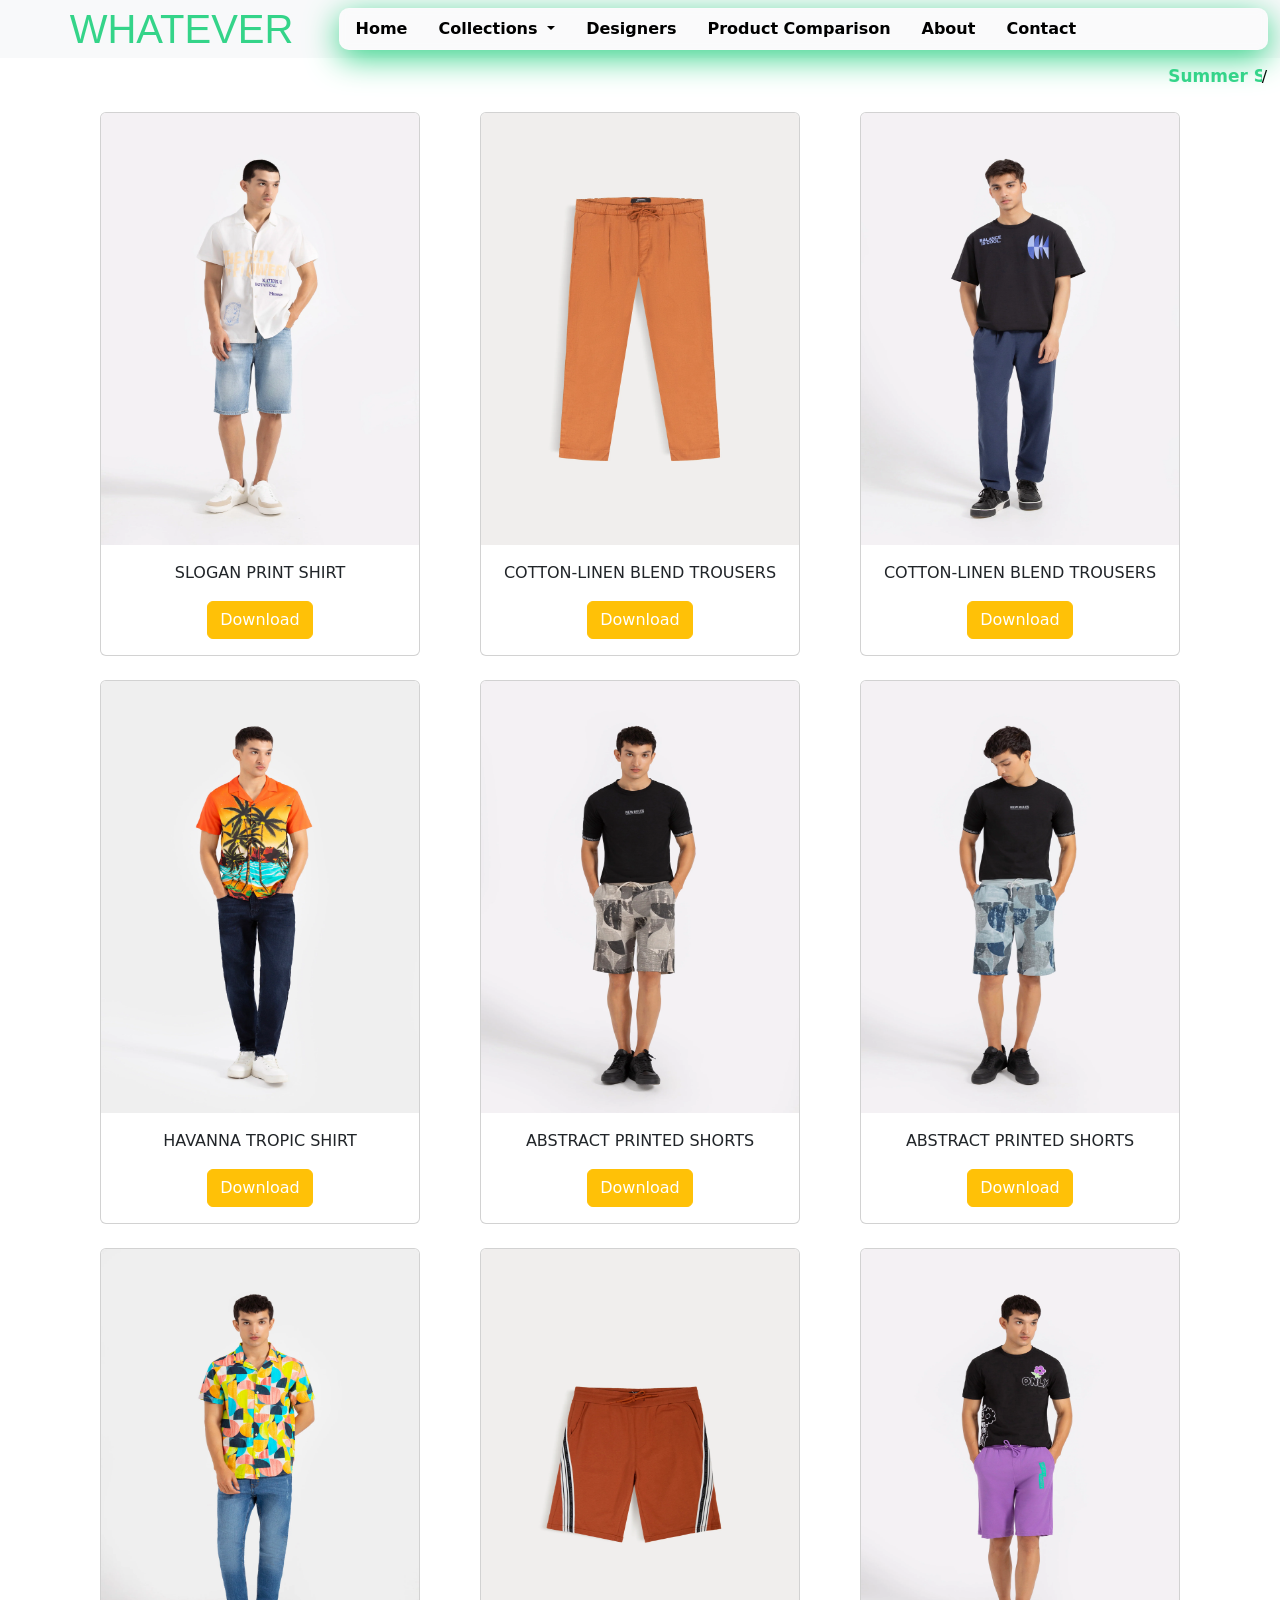
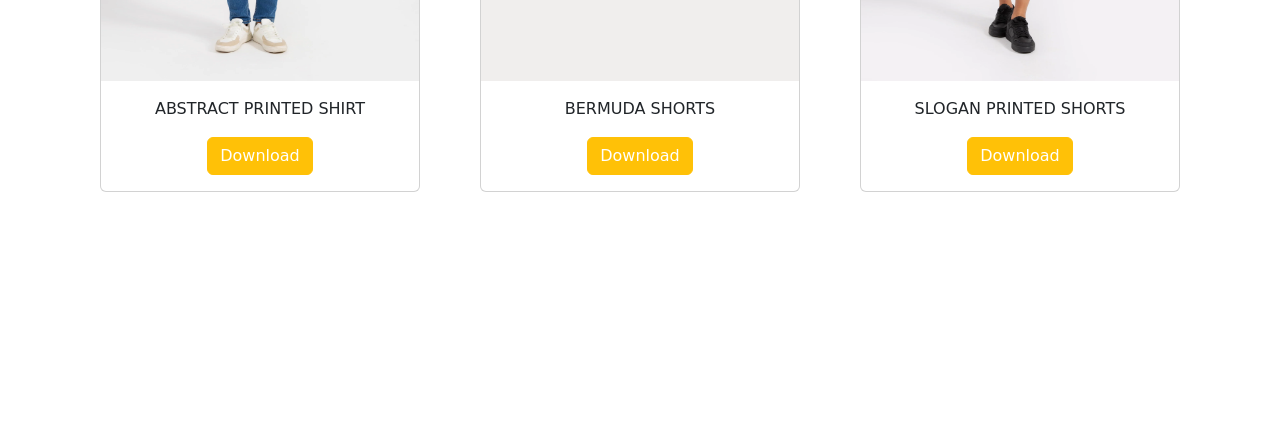
<file: exclusive.html>
<!DOCTYPE html>
<html lang="en">

<head>
  <meta charset="UTF-8">
  <meta name="viewport" content="width=device-width, initial-scale=1.0">
  <link rel="stylesheet" href="exclusive.css">
  <link href="https://cdn.jsdelivr.net/npm/bootstrap@5.0.2/dist/css/bootstrap.min.css" rel="stylesheet"
    integrity="sha384-EVSTQN3/azprG1Anm3QDgpJLIm9Nao0Yz1ztcQTwFspd3yD65VohhpuuCOmLASjC" crossorigin="anonymous">
  <link rel="shortcut icon" href="icon" type="image/x-icon">
  <script src="https://cdnjs.cloudflare.com/ajax/libs/jquery/3.7.1/jquery.min.js"></script>


  <title>Whatever Collections</title>
</head>

<body>
  <header>

    <nav class="navbar navbar-expand-lg bg-body-tertiary">
      <div class="container-fluid ">
        <a class="navbar logo" href="index.html">WHATEVER</a>
        <button class="navbar-toggler" type="button" data-bs-toggle="collapse" data-bs-target="#navbarNav" aria-controls="navbarNav text-center" aria-expanded="false" aria-label="Toggle navigation">
          <!-- <span class="navbar-toggler-icon"></span> -->
          <img src="./icons8-hamburger-menu-100.png" alt="" width="50px" height="50px">
        </button>
        <div class="collapse navbar-collapse" id="navbarNav">
          <ul class="navbar-nav">
            <li class="nav-item">
              <a class="nav-link active" aria-current="page" href="index.html">Home</a>
            </li>
            <li class="nav-item dropdown">
              <a class="nav-link dropdown-toggle" href="#" role="button" data-bs-toggle="dropdown" aria-expanded="false">
                Collections
              </a>
              <ul class="dropdown-menu">
                <li><a class="dropdown-item" href="summer.html">Summer Season</a></li>
                <li><a class="dropdown-item" href="winter.html">Winter Season</a></li>
                <li><a class="dropdown-item" href="exclusive.html">Exclusive Season</a></li>
                <li><a class="dropdown-item" href="wedding.html">Wedding Season</a></li>

              </ul>
            </li>
            <li class="nav-item">
              <a class="nav-link" href="index.html#designers">Designers</a>
            </li>
            <li class="nav-item">
              <a class="nav-link" href="product.html">Product Comparison</a>
            </li>
            <li class="nav-item">
              <a class="nav-link" href="index.html#about">About</a>
            </li>
            <li class="nav-item">
              <a class="nav-link" href="index.html">Contact</a>
            </li>
            
          </ul>
        </div>
      </div>
    </nav>
  </header>
 <div id="marqueedata">
  <marquee behavior="" direction=""><a href="summer.html" style="color: rgb(52, 212, 137)!important;">Summer Season</a>sale sale sale<a href="winter.html" style="color: rgb(52, 212, 137) !important;">Winter Season</a>sale sale sale<a href="wedding.html" style="color: rgb(52, 212, 137) !important;">Wedding Season</a>sale sale sale<a href="exclusive.html" style="color: rgb(52, 212, 137) !important;"> Exclusive Season</a> </marquee><span>/</span>
 </div>
  <section id="products" class="products">

    <div class="container text-center mb-0 ">
      <div class="row">
        <div class="col mb-4">
          <div class="card" style="width: 20rem;">
            <img src="./s1.webp" class="card-img-top" alt="...">
            <div class="card-body">
              <p class="card-text">SLOGAN PRINT SHIRT
              </p>
              <a href="./20_DV_1920x900_M.webp" download=""
                style=" color: white !important; font-weight: lighter !important;" class="btn btn-warning">Download</a>
            </div>
          </div>
        </div>
        <div class="col mb-4">
          <div class="card" style="width: 20rem;">
            <img src="./S2.webp" class="card-img-top" alt="...">
            <div class="card-body">
              <p class="card-text">COTTON-LINEN BLEND TROUSERS
              </p>
              <a href="./20_DV_1920x900_M.webp" download=""
                style=" color: white !important; font-weight: lighter !important;" class="btn btn-warning">Download</a>
            </div>
          </div>
        </div>
        <div class="col mb-4">
          <div class="card" style="width: 20rem;">
            <img src="./S3.webp" class="card-img-top" alt="...">
            <div class="card-body">
              <p class="card-text">COTTON-LINEN BLEND TROUSERS
              </p>
              <a href="./20_DV_1920x900_M.webp" download=""
                style=" color: white !important; font-weight: lighter !important;" class="btn btn-warning">Download</a>
            </div>
          </div>
        </div>
        <div class="col mb-4">
          <div class="card" style="width: 20rem;">
            <img src="./S4.webp" class="card-img-top" alt="...">
            <div class="card-body">
              <p class="card-text">HAVANNA TROPIC SHIRT
              </p>
              <a href="./20_DV_1920x900_M.webp" download=""
                style=" color: white !important; font-weight: lighter !important;" class="btn btn-warning">Download</a>
            </div>
          </div>
        </div>
        <div class="col mb-4">
          <div class="card" style="width: 20rem;">
            <img src="./S5.webp" class="card-img-top" alt="...">
            <div class="card-body">
              <p class="card-text">ABSTRACT PRINTED SHORTS
              </p>
              <a href="./20_DV_1920x900_M.webp" download=""
                style=" color: white !important; font-weight: lighter !important;" class="btn btn-warning">Download</a>
            </div>
          </div>
        </div>
        <div class="col mb-4">
          <div class="card" style="width: 20rem;">
            <img src="./S6.webp" class="card-img-top" alt="...">
            <div class="card-body">
              <p class="card-text">ABSTRACT PRINTED SHORTS
              </p>
              <a href="./20_DV_1920x900_M.webp" download=""
                style=" color: white !important; font-weight: lighter !important;" class="btn btn-warning">Download</a>
            </div>
          </div>
        </div>
        <div class="col mb-4">
          <div class="card" style="width: 20rem;">
            <img src="./S7.webp" class="card-img-top" alt="...">
            <div class="card-body">
              <p class="card-text">ABSTRACT PRINTED SHIRT
              </p>
              <a href="./20_DV_1920x900_M.webp" download=""
                style=" color: white !important; font-weight: lighter !important;" class="btn btn-warning">Download</a>
            </div>
          </div>
        </div>
        <div class="col mb-4">
          <div class="card" style="width: 20rem;">
            <img src="./S8.webp" class="card-img-top" alt="...">
            <div class="card-body">
              <p class="card-text">BERMUDA SHORTS
              </p>
              <a href="./20_DV_1920x900_M.webp" download=""
                style=" color: white !important; font-weight: lighter !important;" class="btn btn-warning">Download</a>
            </div>
          </div>
        </div>
        <div class="col mb-4">
          <div class="card" style="width: 20rem;">
            <img src="./S9.webp" class="card-img-top" alt="...">
            <div class="card-body">
              <p class="card-text">SLOGAN PRINTED SHORTS
              </p>
              <a href="./20_DV_1920x900_M.webp" download=""
                style=" color: white !important; font-weight: lighter !important;" class="btn btn-warning">Download</a>
            </div>
          </div>
        </div>

      </div>
    </div>






  </section>
  <section class="products">
    <div class="container text-center mb-0 ">
      <div class="row">


      </div>
    </div>






  </section>
  <section class="products">
    <div class="container text-center mb-0 ">
      <div class="row">

      </div>
    </div>






  </section>

  <script src="https://cdn.jsdelivr.net/npm/bootstrap@5.0.2/dist/js/bootstrap.bundle.min.js"
  integrity="sha384-MrcW6ZMFYlzcLA8Nl+NtUVF0sA7MsXsP1UyJoMp4YLEuNSfAP+JcXn/tWtIaxVXM"
  crossorigin="anonymous"></script>

<!-- 
  <script>
    $(document).ready(function () {
      $('.menu').click(function () {
        $('#respnav').fadeToggle(), $('.menu').toggleClass('active');
      });
    }); -->
  </script>

</body>

</html>
</file>
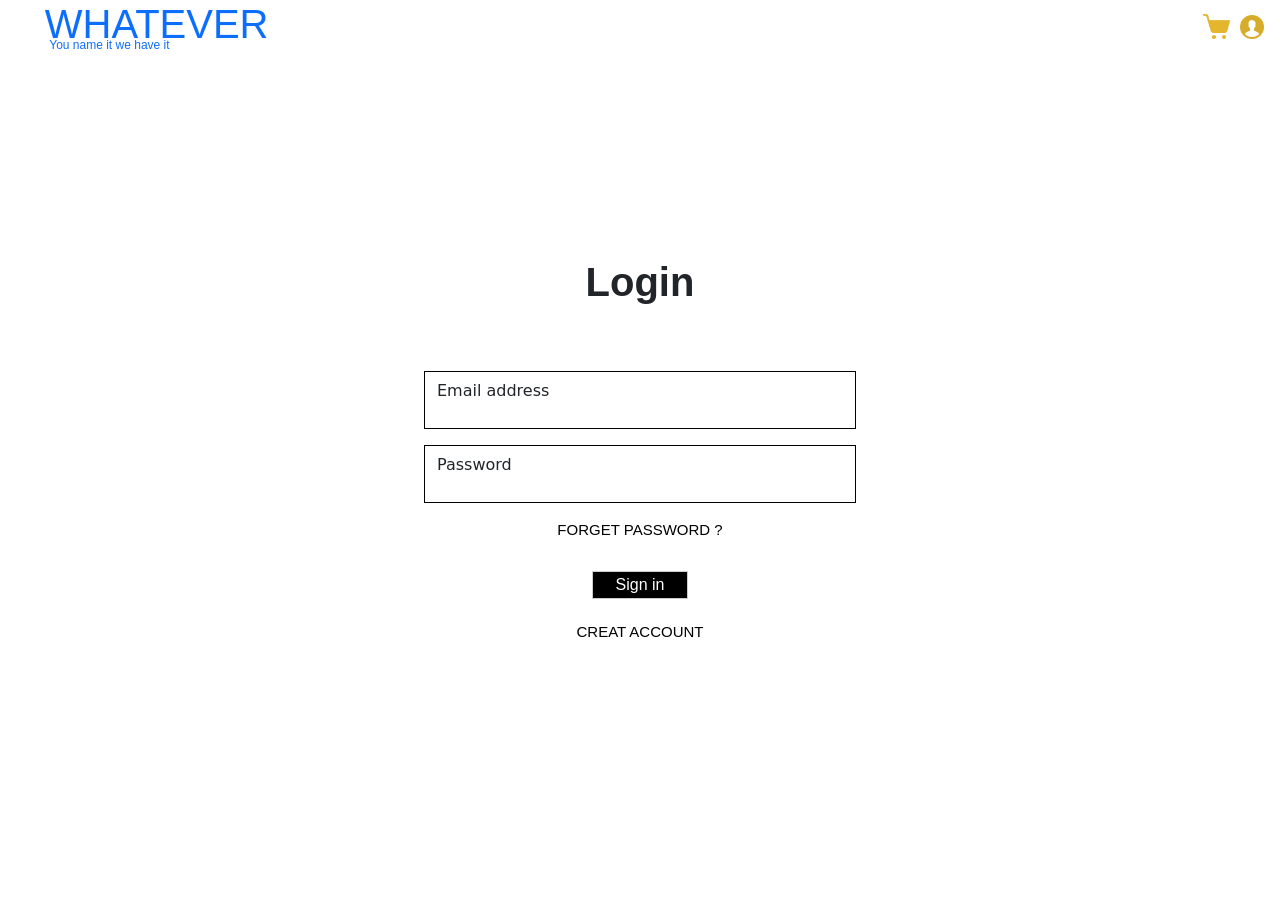
<file: login.html>
<!DOCTYPE html>
<html lang="en">

<head>
    <meta charset="UTF-8">
    <meta name="viewport" content="width=device-width, initial-scale=1.0">
    <link rel="stylesheet" href="login.css">
    <link href="https://cdn.jsdelivr.net/npm/bootstrap@5.0.2/dist/css/bootstrap.min.css" rel="stylesheet"
        integrity="sha384-EVSTQN3/azprG1Anm3QDgpJLIm9Nao0Yz1ztcQTwFspd3yD65VohhpuuCOmLASjC" crossorigin="anonymous">
    <title>Document</title>
</head>

<body>
    <header>
        <nav>
            <ul>
                <div id="logo">
                    <a href="index.html">
                        <h1>WHATEVER</h1>
                        <h4>You name it we have it</h4>

                    </a>
                </div>
                <div id="headerlast">
                    <a href="#"><img src="./icons8-cart-100 (3).png" alt="" style="width: 2em; height: 2em;"></a>
                    <a href="login.html" target="_blank"><img src="./icons8-male-user-100.png" alt=""
                            style="width: 2em; height: 2em;"> </a>

                </div>

            </ul>

        </nav>



    </header>
    <div id="page">
        <div class="container">
            <h2>Login</h2>
            <form>

                <!-- <input type="email" id="email" name="email" required placeholder="Email">
                <input type="password" id="password" name="password" required placeholder="Password"> -->

                <div class="form-floating   mt-5 mb-3">
                    <input type="email" class="form-control" id="floatingInput" placeholder="name@example.com">
                    <label for="floatingInput">Email address</label>
                </div>
                <div class="form-floating mb-3">
                    <input type="password" class="form-control" id="floatingPassword" placeholder="Password">
                    <label for="floatingPassword">Password</label>
                </div>

                <a href="#" id="forget">FORGET PASSWORD ?</a>
                <button id="login">Sign in</button>


                <a href="signup.html" id="creat">CREAT ACCOUNT</a>
            </form>
        </div>
    </div>



</body>

</html>
</file>
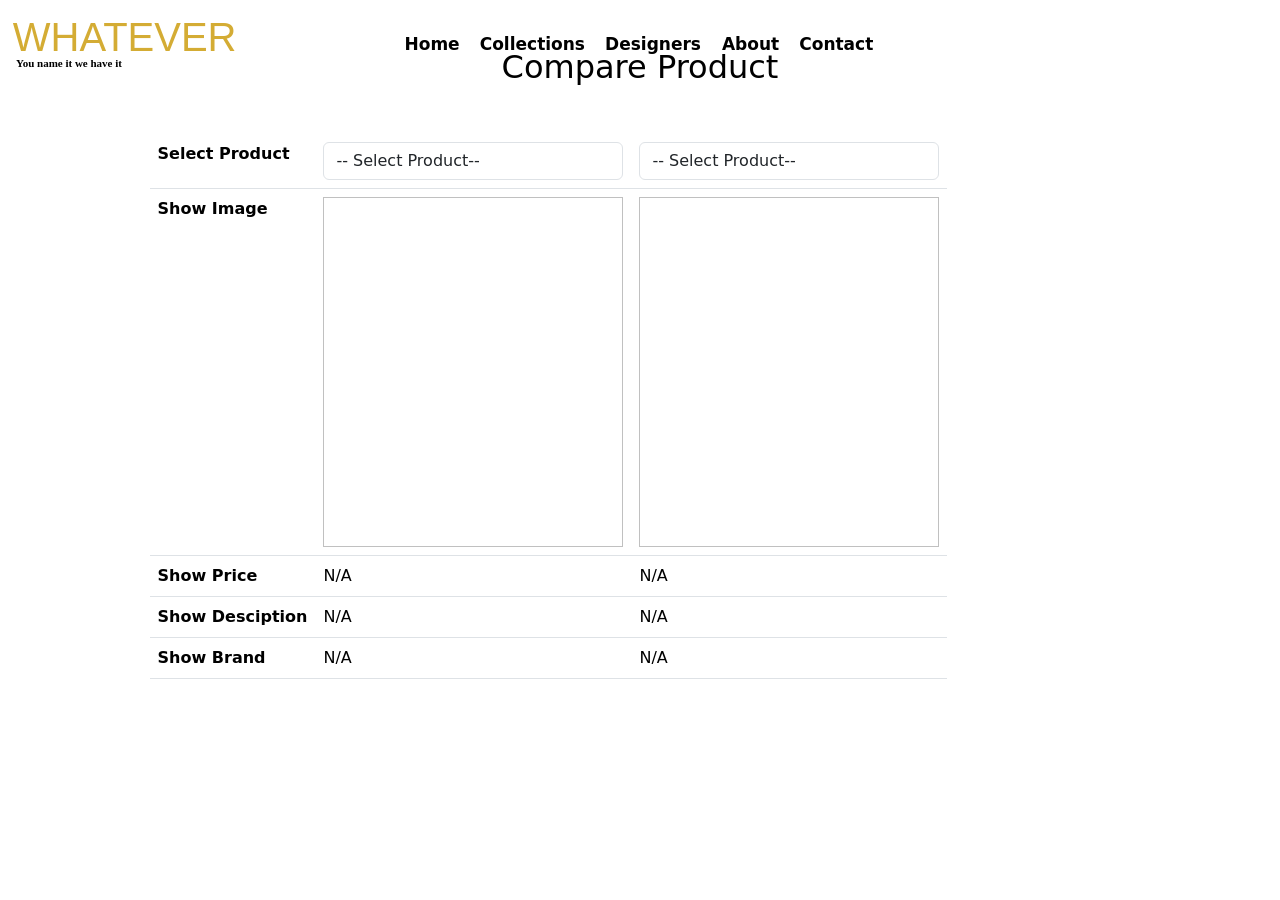
<file: product.html>
<!DOCTYPE html>
<html lang="en">
<head>
    <meta charset="UTF-8">
    <meta name="viewport" content="width=device-width, initial-scale=1.0">
    <title>Document</title>
    <link rel="stylesheet" href="product.css">
    <link rel="stylesheet" href="https://cdn.jsdelivr.net/npm/bootstrap@5.3.0-alpha3/dist/css/bootstrap.min.css">

</head>
<body>
    <!DOCTYPE html>
<html lang="en">
<head>
    <meta charset="UTF-8">
    <meta name="viewport" content="width=device-width, initial-scale=1.0">
    <title>Product Comparison</title>
    <link rel="stylesheet" href="product.css">
</head>
<body>
    <header>
        
        

        <div class="logo">
            <a href="index.html">
                <h1 style="color: rgb(212, 172, 52);">WHATEVER</h1>
            </a>
            <p id="tagline" >You name it we have it</p>
        </div>
        <div id="header2">
            <nav>
                <ul>
                    <li><a href="index.html">Home</a></li>
                    <li><a href="index.html">Collections</a></li>
                    <li><a href="index.html">Designers </a></li>
                    <li><a href="index.html">About</a></li>
                    <li><a href="index.html">Contact</a></li>

                </ul>
        </div>
        <div id="header3">
            <ul>
                <!-- <img src="./icons8-menu-100.png" id="menu" alt="" style=" height: 40px; width: 40px;"> -->

                
                <!-- <a href="#"><img src="./icons8-cart-100 (3).png" alt="" style="width: 2em; height: 2em;"></a>
                <a href="login.html" target="_blank"><img src="./icons8-male-user-100.png" alt=""
                        style="width: 2em; height: 2em;">Login </a> -->
            </ul>
        </div>
        </nav>
    </header>
    <section>
    <div class="container" style="width: 100%; height:100%;">
        <h2 class="text-center m-5">Compare Product</h2>
        <div class="col-md-9 mx-5">
        <table class="table customtabel" >
           
            <tr>
                <th>Select Product</th>
                <td width="300px"><select id="select1" class="form-control" onchange="item1(this.value)"></select></select></td>
                <td width="300px"><select id="select2" class="form-control" onchange="item2(this.value)"></select></select></td>
            </tr>
            <tr>
                <th>Show Image</th>
                <td ><img  width="300px" height="350px" alt="" id="image1"></td>
                <td ><img   width="300px" height="350px" alt="" id="image2"></td>
                
            </tr>
            <tr>
                <th>Show Price</th>
                <td id="price1">N/A</td>
                <td id="price2">N/A</td>
            </tr>
            <tr>
                <th>Show Desciption</th>
                <td id="des1">N/A</td>
                <td id="des2">N/A</td>
            </tr>
            <tr>
                <th>Show Brand</th>
                <td id="brand1">N/A</td>
                <td id="brand2">N/A</td>
            </tr>
        </table>
</div>
    </div>
</section>
     <script src="js/data.js"></script>
    <script src="js/Product.js"></script> 
  
</body>
</html>
</file>
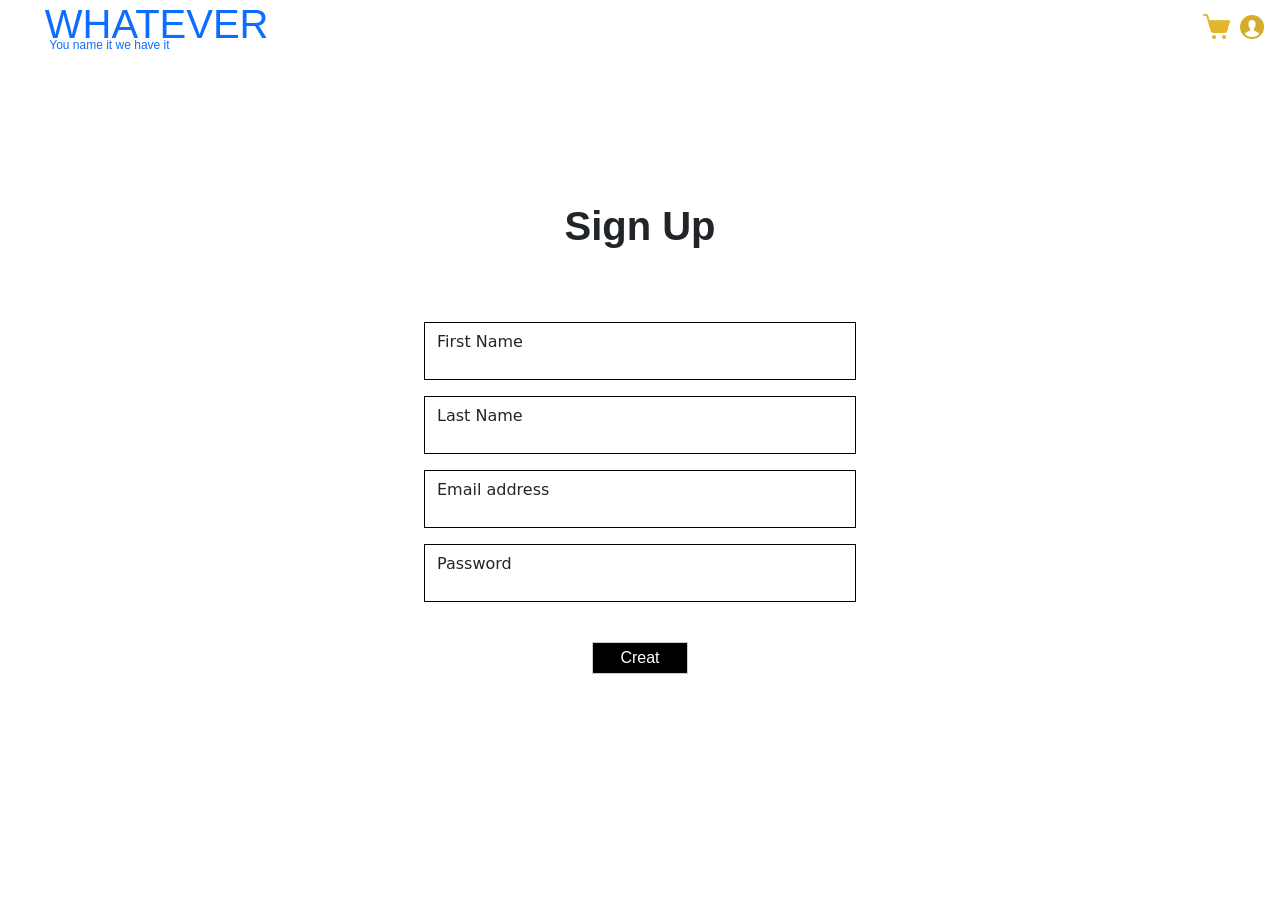
<file: signup.html>
<!DOCTYPE html>
<html lang="en">

<head>
    <meta charset="UTF-8">
    <meta name="viewport" content="width=device-width, initial-scale=1.0">
    <link rel="stylesheet" href="signup.css">
    <link href="https://cdn.jsdelivr.net/npm/bootstrap@5.0.2/dist/css/bootstrap.min.css" rel="stylesheet"
        integrity="sha384-EVSTQN3/azprG1Anm3QDgpJLIm9Nao0Yz1ztcQTwFspd3yD65VohhpuuCOmLASjC" crossorigin="anonymous">
    <title>Document</title>
</head>

<body>
    <header>
        <nav>
            <ul>
                <div id="logo">
                    <a href="index.html">
                        <h1>WHATEVER</h1>
                        <h4>You name it we have it</h4>

                    </a>
                </div>
                <div id="headerlast">
                    <a href="#"><img src="./icons8-cart-100 (3).png" alt="" style="width: 2em; height: 2em;"></a>
                    <a href="login.html" target="_blank"><img src="./icons8-male-user-100.png" alt=""
                            style="width: 2em; height: 2em;"> </a>

                </div>

            </ul>

        </nav>



    </header>
    <div id="page">
        <div class="container">
            <h2>Sign Up</h2>
            <form>

                <!-- <input type="email" id="email" name="email" required placeholder="Email">
                <input type="password" id="password" name="password" required placeholder="Password"> -->

                <div class="form-floating   mt-5 mb-3">
                    <input type="text" class="form-control" id="floatingInput" placeholder="name@example.com">
                    <label for="floatingInput">First Name</label>
                </div>
                <div class="form-floating">
                    <input type="text" class="form-control" id="floatingPassword" placeholder="Password">
                    <label for="floatingPassword">Last Name</label>
                </div>
                <div class="form-floating   mt-3 mb-3">
                    <input type="email" class="form-control" id="floatingInput" placeholder="name@example.com">
                    <label for="floatingInput">Email address</label>
                </div>
                <div class="form-floating mb-5">
                    <input type="password" class="form-control" id="floatingPassword" placeholder="Password">
                    <label for="floatingPassword">Password</label>

                <button id="login">Creat</button>


            </form>
        </div>
    </div>



</body>

</html>
</file>
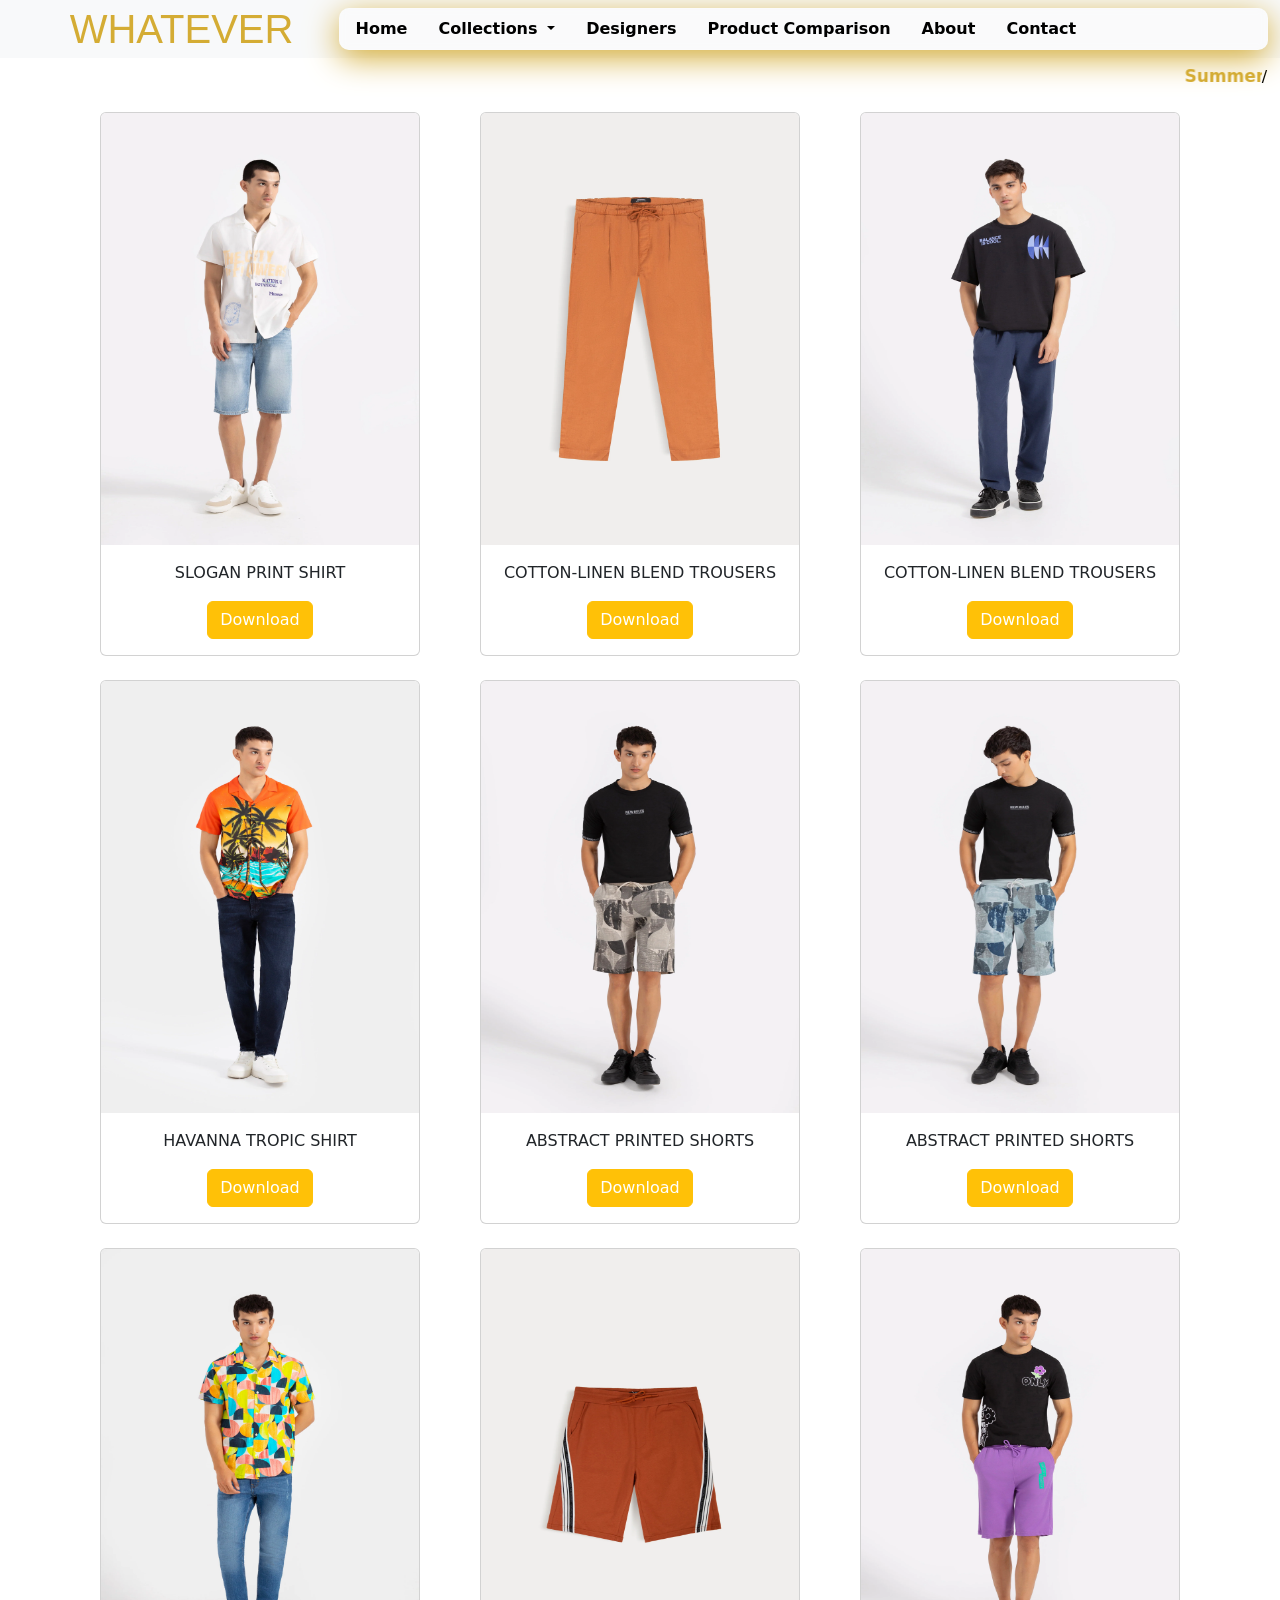
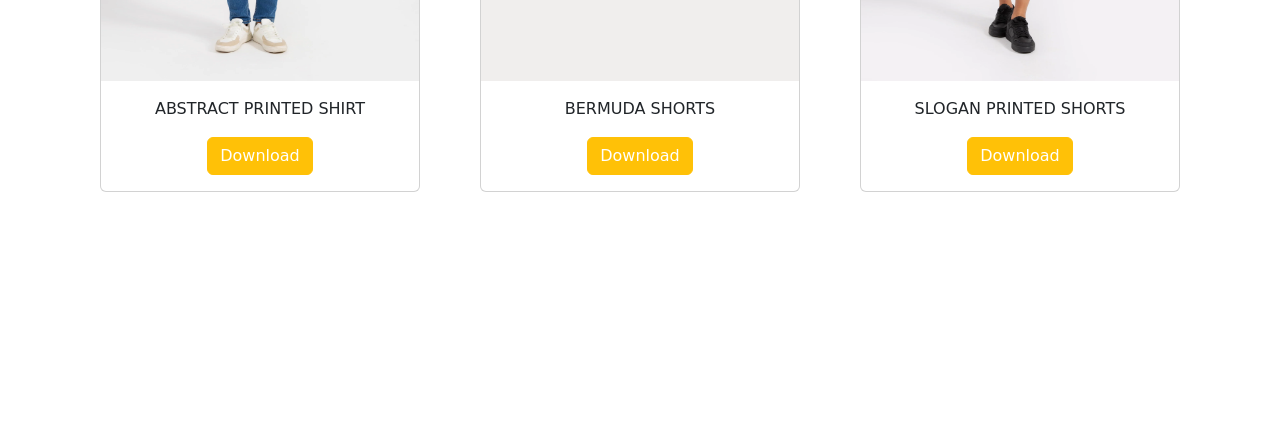
<file: summer.html>
<!DOCTYPE html>
<html lang="en">

<head>
  <meta charset="UTF-8">
  <meta name="viewport" content="width=device-width, initial-scale=1.0">
  <link rel="stylesheet" href="summer.css">
  <link href="https://cdn.jsdelivr.net/npm/bootstrap@5.0.2/dist/css/bootstrap.min.css" rel="stylesheet"
    integrity="sha384-EVSTQN3/azprG1Anm3QDgpJLIm9Nao0Yz1ztcQTwFspd3yD65VohhpuuCOmLASjC" crossorigin="anonymous">
  <link rel="shortcut icon" href="icon" type="image/x-icon">
  <script src="https://cdnjs.cloudflare.com/ajax/libs/jquery/3.7.1/jquery.min.js"></script>


  <title>Whatever Collections</title>
</head>

<body>
  <header>

    <nav class="navbar navbar-expand-lg bg-body-tertiary">
      <div class="container-fluid ">
        <a class="navbar logo" href="index.html">WHATEVER</a>
        <button class="navbar-toggler" type="button" data-bs-toggle="collapse" data-bs-target="#navbarNav" aria-controls="navbarNav text-center" aria-expanded="false" aria-label="Toggle navigation">
          <!-- <span class="navbar-toggler-icon"></span> -->
          <img src="./icons8-hamburger-menu-100.png" alt="" width="50px" height="50px">
        </button>
        <div class="collapse navbar-collapse" id="navbarNav">
          <ul class="navbar-nav">
            <li class="nav-item">
              <a class="nav-link active" aria-current="page" href="index.html">Home</a>
            </li>
            <li class="nav-item dropdown">
              <a class="nav-link dropdown-toggle" href="#" role="button" data-bs-toggle="dropdown" aria-expanded="false">
                Collections
              </a>
              <ul class="dropdown-menu">
                <li><a class="dropdown-item" href="summer.html">Summer Season</a></li>
                <li><a class="dropdown-item" href="winter.html">Winter Season</a></li>
                <li><a class="dropdown-item" href="exclusive.html">Exclusive Season</a></li>
                <li><a class="dropdown-item" href="wedding.html">Wedding Season</a></li>

              </ul>
            </li>
            <li class="nav-item">
              <a class="nav-link" href="index.html#designers">Designers</a>
            </li>
            <li class="nav-item">
              <a class="nav-link" href="product.html">Product Comparison</a>
            </li>
            <li class="nav-item">
              <a class="nav-link" href="index.html#about">About</a>
            </li>
            <li class="nav-item">
              <a class="nav-link" href="index.html">Contact</a>
            </li>
            
          </ul>
        </div>
      </div>
    </nav>
  </header>
  <div id="marqueedata">
    <marquee behavior="" direction=""><a href="summer.html" style="color: rgb(212, 172, 52) !important;">Summer Season</a>sale sale sale<a href="winter.html" style="color: rgb(212, 172, 52) !important;">Winter Season</a>sale sale sale<a href="wedding.html" style="color: rgb(212, 172, 52) !important;">Wedding Season</a>sale sale sale<a href="exclusive.html" style="color: rgb(212, 172, 52) !important;"> Exclusive Season</a> </marquee><span>/</span>
   </div>
  <section id="products" class="products">

    <div class="container text-center mb-0 ">
      <div class="row">
        <div class="col mb-4">
          <div class="card" style="width: 20rem;">
            <img src="./s1.webp" class="card-img-top" alt="...">
            <div class="card-body">
              <p class="card-text">SLOGAN PRINT SHIRT
              </p>
              <a href="./20_DV_1920x900_M.webp" download=""
                style=" color: white !important; font-weight: lighter !important;" class="btn btn-warning">Download</a>
            </div>
          </div>
        </div>
        <div class="col mb-4">
          <div class="card" style="width: 20rem;">
            <img src="./S2.webp" class="card-img-top" alt="...">
            <div class="card-body">
              <p class="card-text">COTTON-LINEN BLEND TROUSERS
              </p>
              <a href="./20_DV_1920x900_M.webp" download=""
                style=" color: white !important; font-weight: lighter !important;" class="btn btn-warning">Download</a>
            </div>
          </div>
        </div>
        <div class="col mb-4">
          <div class="card" style="width: 20rem;">
            <img src="./S3.webp" class="card-img-top" alt="...">
            <div class="card-body">
              <p class="card-text">COTTON-LINEN BLEND TROUSERS
              </p>
              <a href="./20_DV_1920x900_M.webp" download=""
                style=" color: white !important; font-weight: lighter !important;" class="btn btn-warning">Download</a>
            </div>
          </div>
        </div>
        <div class="col mb-4">
          <div class="card" style="width: 20rem;">
            <img src="./S4.webp" class="card-img-top" alt="...">
            <div class="card-body">
              <p class="card-text">HAVANNA TROPIC SHIRT
              </p>
              <a href="./20_DV_1920x900_M.webp" download=""
                style=" color: white !important; font-weight: lighter !important;" class="btn btn-warning">Download</a>
            </div>
          </div>
        </div>
        <div class="col mb-4">
          <div class="card" style="width: 20rem;">
            <img src="./S5.webp" class="card-img-top" alt="...">
            <div class="card-body">
              <p class="card-text">ABSTRACT PRINTED SHORTS
              </p>
              <a href="./20_DV_1920x900_M.webp" download=""
                style=" color: white !important; font-weight: lighter !important;" class="btn btn-warning">Download</a>
            </div>
          </div>
        </div>
        <div class="col mb-4">
          <div class="card" style="width: 20rem;">
            <img src="./S6.webp" class="card-img-top" alt="...">
            <div class="card-body">
              <p class="card-text">ABSTRACT PRINTED SHORTS
              </p>
              <a href="./20_DV_1920x900_M.webp" download=""
                style=" color: white !important; font-weight: lighter !important;" class="btn btn-warning">Download</a>
            </div>
          </div>
        </div>
        <div class="col mb-4">
          <div class="card" style="width: 20rem;">
            <img src="./S7.webp" class="card-img-top" alt="...">
            <div class="card-body">
              <p class="card-text">ABSTRACT PRINTED SHIRT
              </p>
              <a href="./20_DV_1920x900_M.webp" download=""
                style=" color: white !important; font-weight: lighter !important;" class="btn btn-warning">Download</a>
            </div>
          </div>
        </div>
        <div class="col mb-4">
          <div class="card" style="width: 20rem;">
            <img src="./S8.webp" class="card-img-top" alt="...">
            <div class="card-body">
              <p class="card-text">BERMUDA SHORTS
              </p>
              <a href="./20_DV_1920x900_M.webp" download=""
                style=" color: white !important; font-weight: lighter !important;" class="btn btn-warning">Download</a>
            </div>
          </div>
        </div>
        <div class="col mb-4">
          <div class="card" style="width: 20rem;">
            <img src="./S9.webp" class="card-img-top" alt="...">
            <div class="card-body">
              <p class="card-text">SLOGAN PRINTED SHORTS
              </p>
              <a href="./20_DV_1920x900_M.webp" download=""
                style=" color: white !important; font-weight: lighter !important;" class="btn btn-warning">Download</a>
            </div>
          </div>
        </div>

      </div>
    </div>






  </section>
  <section class="products">
    <div class="container text-center mb-0 ">
      <div class="row">


      </div>
    </div>






  </section>
  <section class="products">
    <div class="container text-center mb-0 ">
      <div class="row">

      </div>
    </div>






  </section>

  <script src="https://cdn.jsdelivr.net/npm/bootstrap@5.0.2/dist/js/bootstrap.bundle.min.js"
  integrity="sha384-MrcW6ZMFYlzcLA8Nl+NtUVF0sA7MsXsP1UyJoMp4YLEuNSfAP+JcXn/tWtIaxVXM"
  crossorigin="anonymous"></script>

<!-- 
  <script>
    $(document).ready(function () {
      $('.menu').click(function () {
        $('#respnav').fadeToggle(), $('.menu').toggleClass('active');
      });
    }); -->
  </script>

</body>

</html>
</file>
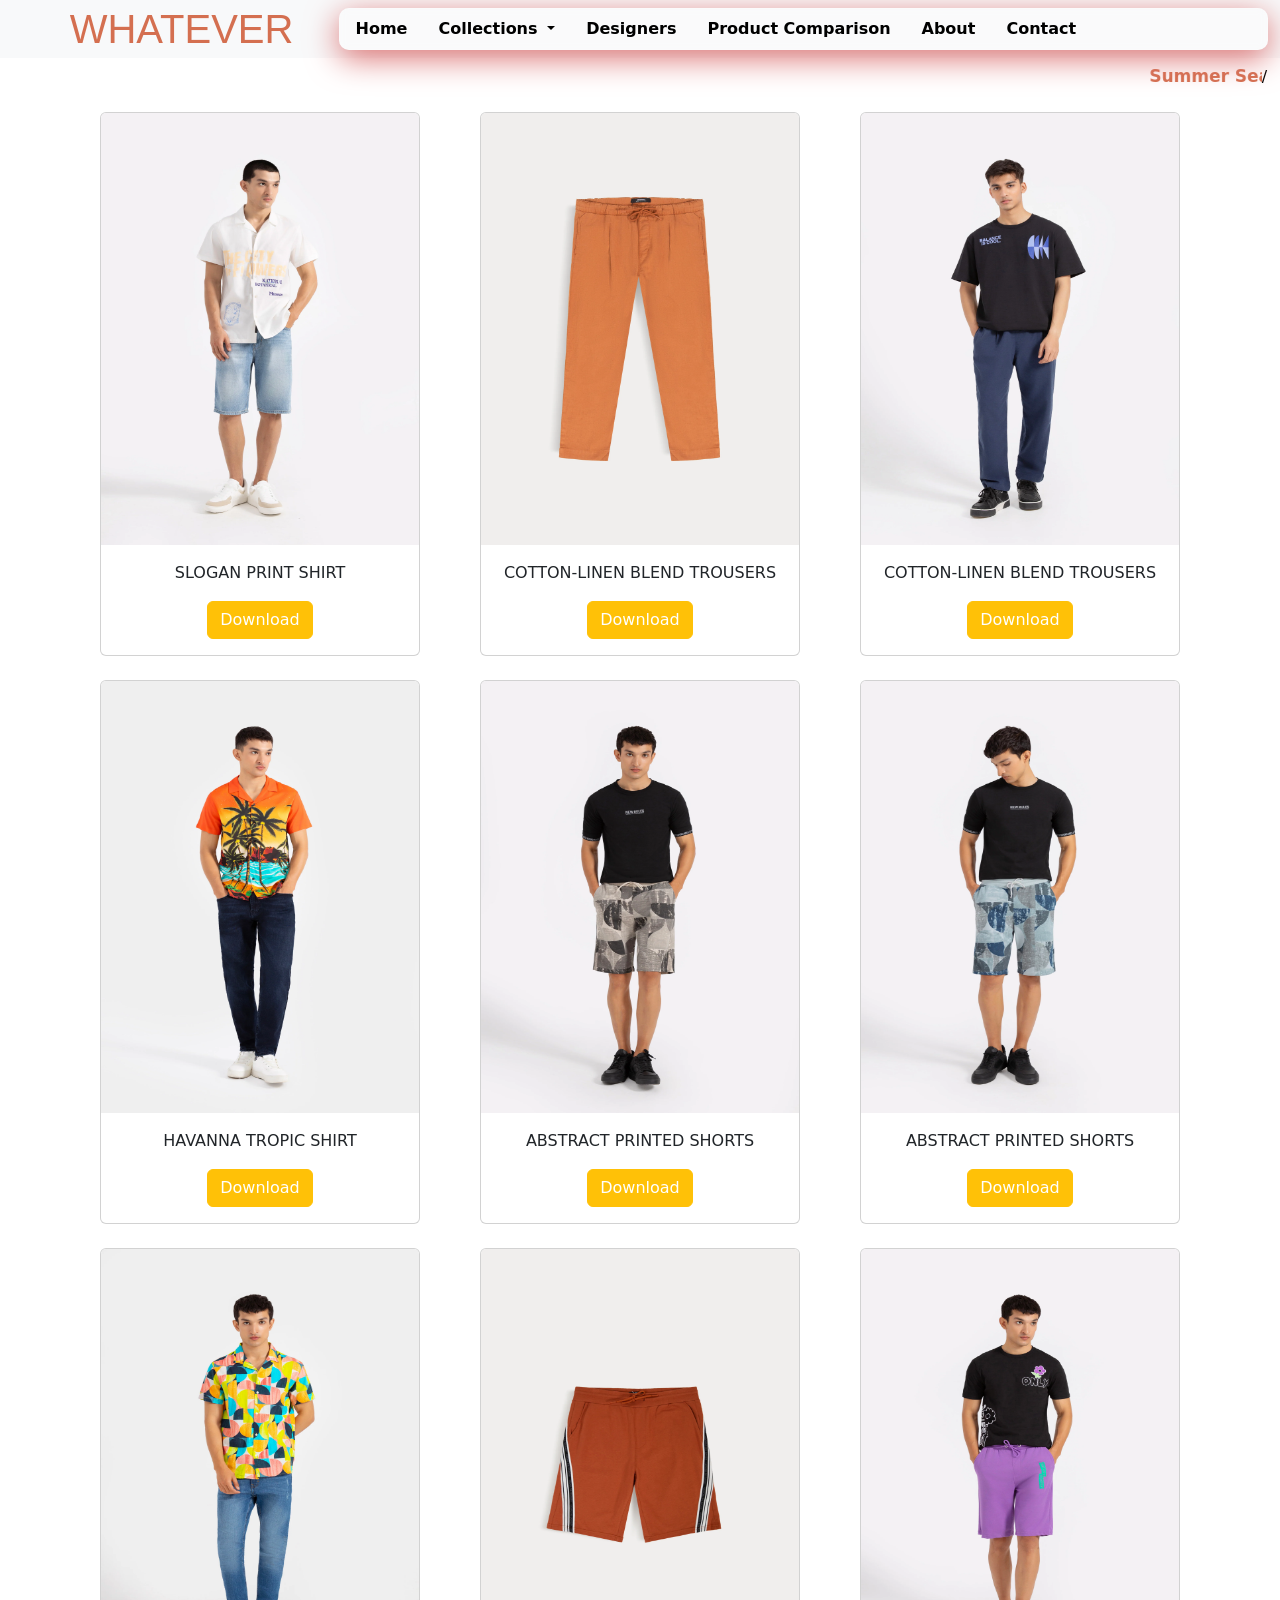
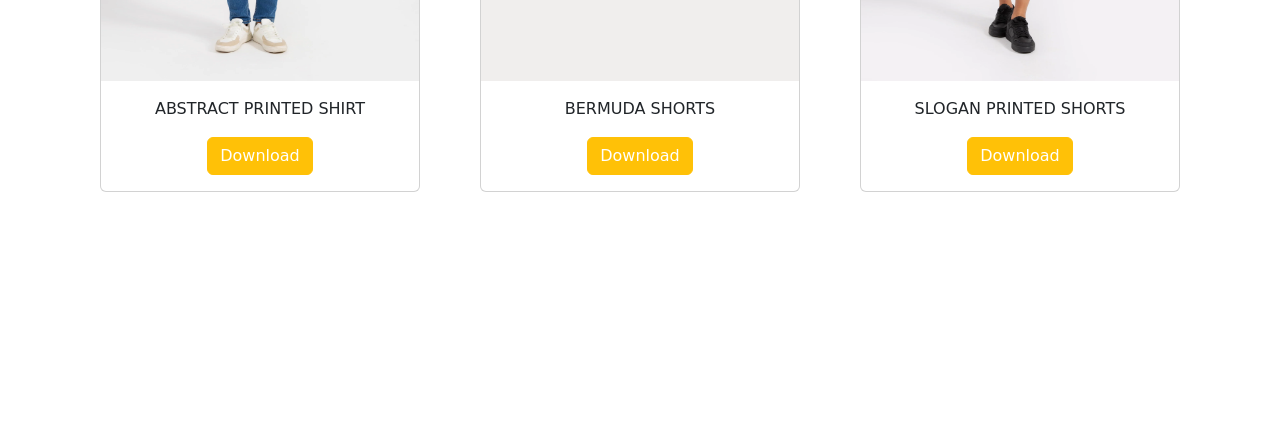
<file: wedding.html>
<!DOCTYPE html>
<html lang="en">

<head>
  <meta charset="UTF-8">
  <meta name="viewport" content="width=device-width, initial-scale=1.0">
  <link rel="stylesheet" href="wedding.css">
  <link href="https://cdn.jsdelivr.net/npm/bootstrap@5.0.2/dist/css/bootstrap.min.css" rel="stylesheet"
    integrity="sha384-EVSTQN3/azprG1Anm3QDgpJLIm9Nao0Yz1ztcQTwFspd3yD65VohhpuuCOmLASjC" crossorigin="anonymous">
  <link rel="shortcut icon" href="icon" type="image/x-icon">
  <script src="https://cdnjs.cloudflare.com/ajax/libs/jquery/3.7.1/jquery.min.js"></script>


  <title>Whatever Collections</title>
</head>

<body>
  <header>

    <nav class="navbar navbar-expand-lg bg-body-tertiary">
      <div class="container-fluid ">
        <a class="navbar logo" href="index.html">WHATEVER</a>
        <button class="navbar-toggler" type="button" data-bs-toggle="collapse" data-bs-target="#navbarNav" aria-controls="navbarNav text-center" aria-expanded="false" aria-label="Toggle navigation">
          <!-- <span class="navbar-toggler-icon"></span> -->
          <img src="./icons8-hamburger-menu-100.png" alt="" width="50px" height="50px">
        </button>
        <div class="collapse navbar-collapse" id="navbarNav">
          <ul class="navbar-nav">
            <li class="nav-item">
              <a class="nav-link active" aria-current="page" href="index.html">Home</a>
            </li>
            <li class="nav-item dropdown">
              <a class="nav-link dropdown-toggle" href="#" role="button" data-bs-toggle="dropdown" aria-expanded="false">
                Collections
              </a>
              <ul class="dropdown-menu">
                <li><a class="dropdown-item" href="summer.html">Summer Season</a></li>
                <li><a class="dropdown-item" href="winter.html">Winter Season</a></li>
                <li><a class="dropdown-item" href="exclusive.html">Exclusive Season</a></li>
                <li><a class="dropdown-item" href="wedding.html">Wedding Season</a></li>

              </ul>
            </li>
            <li class="nav-item">
              <a class="nav-link" href="index.html#designers">Designers</a>
            </li>
            <li class="nav-item">
              <a class="nav-link" href="product.html">Product Comparison</a>
            </li>
            <li class="nav-item">
              <a class="nav-link" href="index.html#about">About</a>
            </li>
            <li class="nav-item">
              <a class="nav-link" href="index.html">Contact</a>
            </li>
            
          </ul>
        </div>
      </div>
    </nav>
  </header>
  <div id="marqueedata">
    <marquee behavior="" direction=""><a href="summer.html" style="color: rgb(212, 111, 80) !important;">Summer Season</a>sale sale sale<a href="winter.html" style="color: rgb(212, 111, 80) !important;">Winter Season</a>sale sale sale<a href="wedding.html" style="color: rgb(212, 111, 80) !important;">Wedding Season</a>sale sale sale<a href="exclusive.html" style="color: rgb(212, 111, 80) !important;"> Exclusive Season</a> </marquee><span>/</span>
   </div>
  <section id="products" class="products">

    <div class="container text-center mb-0 ">
      <div class="row">
        <div class="col mb-4">
          <div class="card" style="width: 20rem;">
            <img src="./s1.webp" class="card-img-top" alt="...">
            <div class="card-body">
              <p class="card-text">SLOGAN PRINT SHIRT
              </p>
              <a href="./20_DV_1920x900_M.webp" download=""
                style=" color: white !important; font-weight: lighter !important;" class="btn btn-warning">Download</a>
            </div>
          </div>
        </div>
        <div class="col mb-4">
          <div class="card" style="width: 20rem;">
            <img src="./S2.webp" class="card-img-top" alt="...">
            <div class="card-body">
              <p class="card-text">COTTON-LINEN BLEND TROUSERS
              </p>
              <a href="./20_DV_1920x900_M.webp" download=""
                style=" color: white !important; font-weight: lighter !important;" class="btn btn-warning">Download</a>
            </div>
          </div>
        </div>
        <div class="col mb-4">
          <div class="card" style="width: 20rem;">
            <img src="./S3.webp" class="card-img-top" alt="...">
            <div class="card-body">
              <p class="card-text">COTTON-LINEN BLEND TROUSERS
              </p>
              <a href="./20_DV_1920x900_M.webp" download=""
                style=" color: white !important; font-weight: lighter !important;" class="btn btn-warning">Download</a>
            </div>
          </div>
        </div>
        <div class="col mb-4">
          <div class="card" style="width: 20rem;">
            <img src="./S4.webp" class="card-img-top" alt="...">
            <div class="card-body">
              <p class="card-text">HAVANNA TROPIC SHIRT
              </p>
              <a href="./20_DV_1920x900_M.webp" download=""
                style=" color: white !important; font-weight: lighter !important;" class="btn btn-warning">Download</a>
            </div>
          </div>
        </div>
        <div class="col mb-4">
          <div class="card" style="width: 20rem;">
            <img src="./S5.webp" class="card-img-top" alt="...">
            <div class="card-body">
              <p class="card-text">ABSTRACT PRINTED SHORTS
              </p>
              <a href="./20_DV_1920x900_M.webp" download=""
                style=" color: white !important; font-weight: lighter !important;" class="btn btn-warning">Download</a>
            </div>
          </div>
        </div>
        <div class="col mb-4">
          <div class="card" style="width: 20rem;">
            <img src="./S6.webp" class="card-img-top" alt="...">
            <div class="card-body">
              <p class="card-text">ABSTRACT PRINTED SHORTS
              </p>
              <a href="./20_DV_1920x900_M.webp" download=""
                style=" color: white !important; font-weight: lighter !important;" class="btn btn-warning">Download</a>
            </div>
          </div>
        </div>
        <div class="col mb-4">
          <div class="card" style="width: 20rem;">
            <img src="./S7.webp" class="card-img-top" alt="...">
            <div class="card-body">
              <p class="card-text">ABSTRACT PRINTED SHIRT
              </p>
              <a href="./20_DV_1920x900_M.webp" download=""
                style=" color: white !important; font-weight: lighter !important;" class="btn btn-warning">Download</a>
            </div>
          </div>
        </div>
        <div class="col mb-4">
          <div class="card" style="width: 20rem;">
            <img src="./S8.webp" class="card-img-top" alt="...">
            <div class="card-body">
              <p class="card-text">BERMUDA SHORTS
              </p>
              <a href="./20_DV_1920x900_M.webp" download=""
                style=" color: white !important; font-weight: lighter !important;" class="btn btn-warning">Download</a>
            </div>
          </div>
        </div>
        <div class="col mb-4">
          <div class="card" style="width: 20rem;">
            <img src="./S9.webp" class="card-img-top" alt="...">
            <div class="card-body">
              <p class="card-text">SLOGAN PRINTED SHORTS
              </p>
              <a href="./20_DV_1920x900_M.webp" download=""
                style=" color: white !important; font-weight: lighter !important;" class="btn btn-warning">Download</a>
            </div>
          </div>
        </div>

      </div>
    </div>






  </section>
  <section class="products">
    <div class="container text-center mb-0 ">
      <div class="row">


      </div>
    </div>






  </section>
  <section class="products">
    <div class="container text-center mb-0 ">
      <div class="row">

      </div>
    </div>






  </section>

  <script src="https://cdn.jsdelivr.net/npm/bootstrap@5.0.2/dist/js/bootstrap.bundle.min.js"
  integrity="sha384-MrcW6ZMFYlzcLA8Nl+NtUVF0sA7MsXsP1UyJoMp4YLEuNSfAP+JcXn/tWtIaxVXM"
  crossorigin="anonymous"></script>

<!-- 
  <script>
    $(document).ready(function () {
      $('.menu').click(function () {
        $('#respnav').fadeToggle(), $('.menu').toggleClass('active');
      });
    }); -->
  </script>

</body>

</html>
</file>
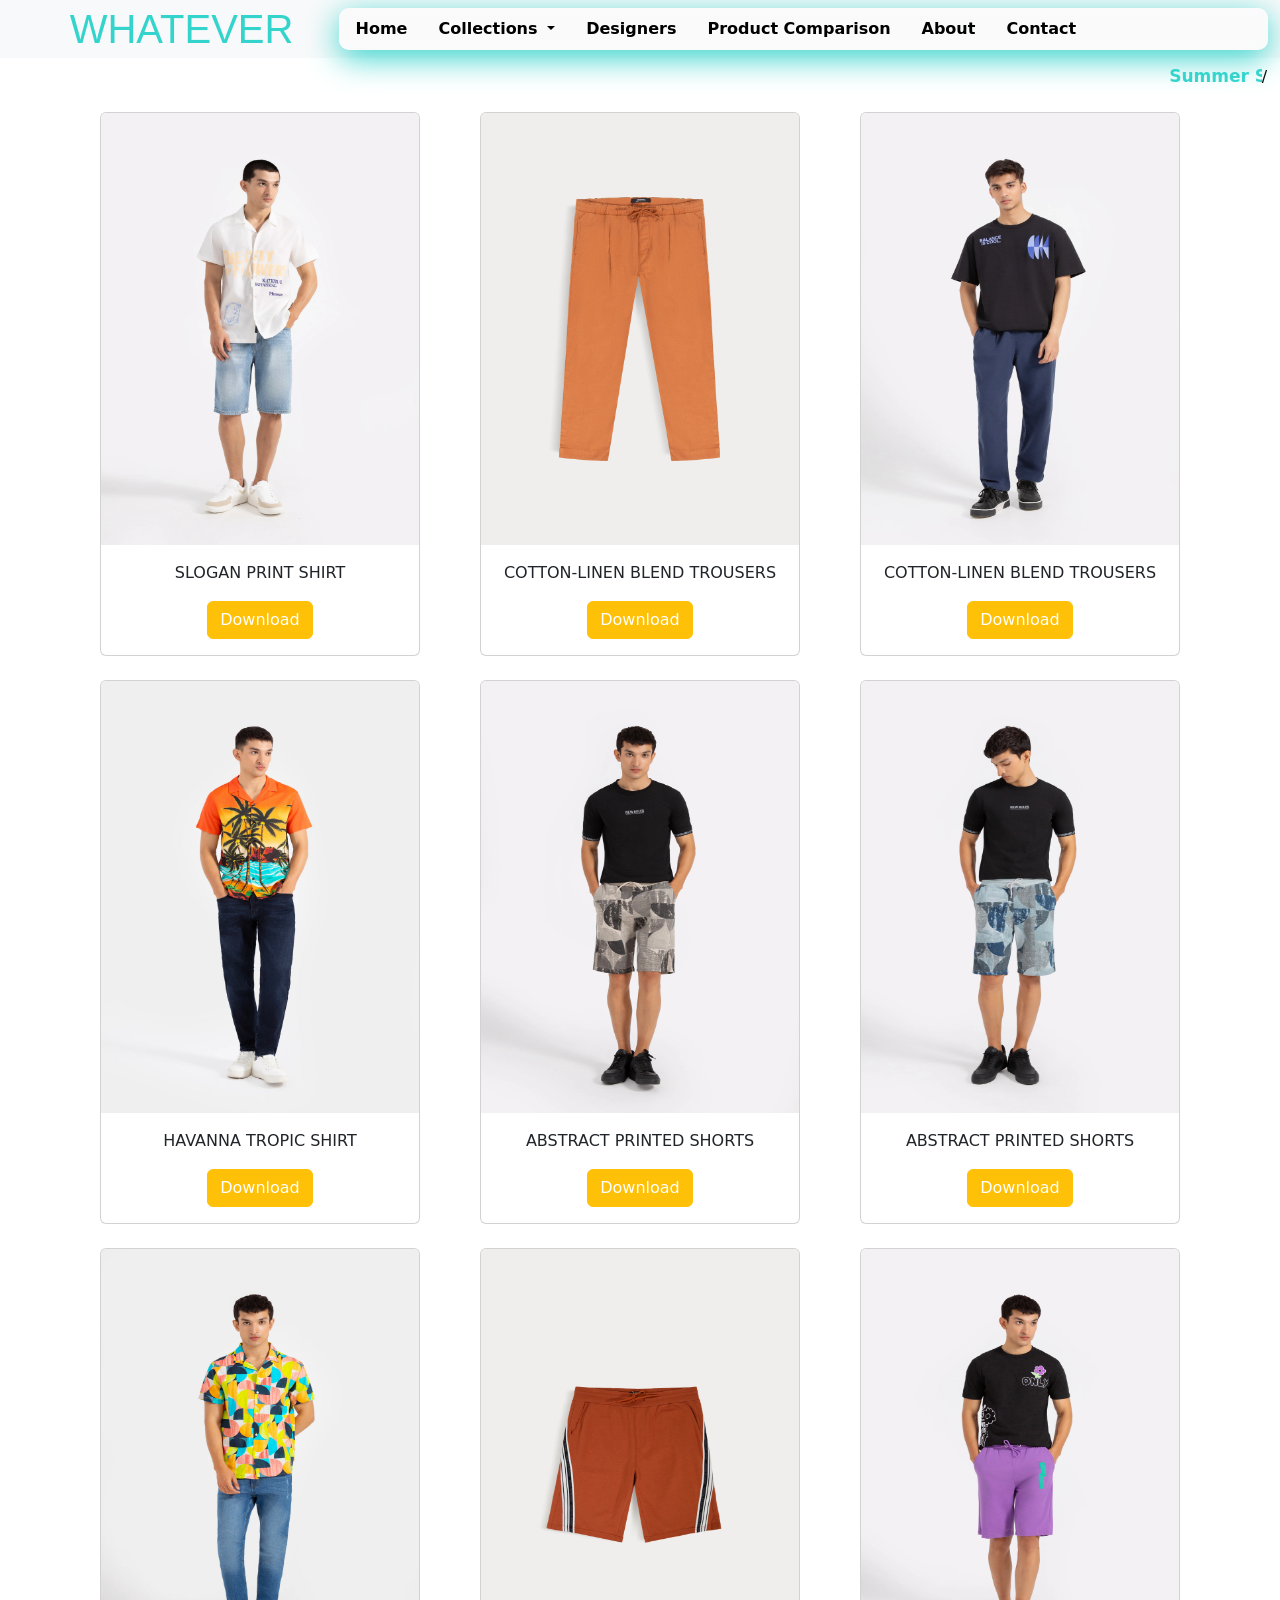
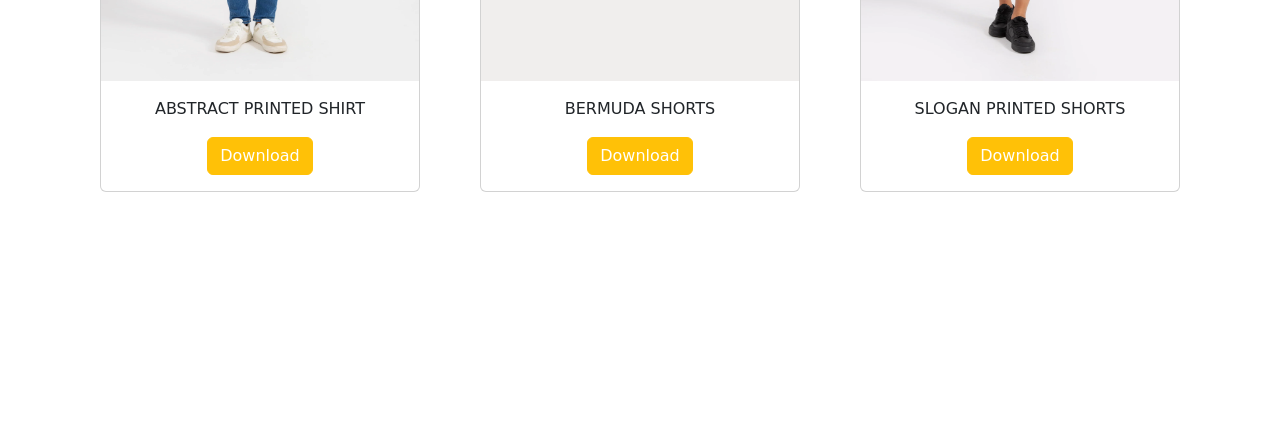
<file: winter.html>
<!DOCTYPE html>
<html lang="en">

<head>
  <meta charset="UTF-8">
  <meta name="viewport" content="width=device-width, initial-scale=1.0">
  <link rel="stylesheet" href="winter.css">
  <link href="https://cdn.jsdelivr.net/npm/bootstrap@5.0.2/dist/css/bootstrap.min.css" rel="stylesheet"
    integrity="sha384-EVSTQN3/azprG1Anm3QDgpJLIm9Nao0Yz1ztcQTwFspd3yD65VohhpuuCOmLASjC" crossorigin="anonymous">
  <link rel="shortcut icon" href="icon" type="image/x-icon">
  <script src="https://cdnjs.cloudflare.com/ajax/libs/jquery/3.7.1/jquery.min.js"></script>


  <title>Whatever Collections</title>
</head>

<body>
  <header>

    <nav class="navbar navbar-expand-lg bg-body-tertiary">
      <div class="container-fluid ">
        <a class="navbar logo" href="index.html">WHATEVER</a>
        <button class="navbar-toggler" type="button" data-bs-toggle="collapse" data-bs-target="#navbarNav" aria-controls="navbarNav text-center" aria-expanded="false" aria-label="Toggle navigation">
          <!-- <span class="navbar-toggler-icon"></span> -->
          <img src="./icons8-hamburger-menu-100.png" alt="" width="50px" height="50px">
        </button>
        <div class="collapse navbar-collapse" id="navbarNav">
          <ul class="navbar-nav">
            <li class="nav-item">
              <a class="nav-link active" aria-current="page" href="index.html">Home</a>
            </li>
            <li class="nav-item dropdown">
              <a class="nav-link dropdown-toggle" href="#" role="button" data-bs-toggle="dropdown" aria-expanded="false">
                Collections
              </a>
              <ul class="dropdown-menu">
                <li><a class="dropdown-item" href="summer.html">Summer Season</a></li>
                <li><a class="dropdown-item" href="winter.html">Winter Season</a></li>
                <li><a class="dropdown-item" href="exclusive.html">Exclusive Season</a></li>
                <li><a class="dropdown-item" href="wedding.html">Wedding Season</a></li>

              </ul>
            </li>
            <li class="nav-item">
              <a class="nav-link" href="index.html#designers">Designers</a>
            </li>
            <li class="nav-item">
              <a class="nav-link" href="product.html">Product Comparison</a>
            </li>
            <li class="nav-item">
              <a class="nav-link" href="index.html#about">About</a>
            </li>
            <li class="nav-item">
              <a class="nav-link" href="index.html">Contact</a>
            </li>
            
          </ul>
        </div>
      </div>
    </nav>
  </header>
  <div id="marqueedata">
    <marquee behavior="" direction=""><a href="summer.html" style="color: rgb(52, 212, 204)  !important;">Summer Season</a>sale sale sale<a href="winter.html" style="color: rgb(52, 212, 204)  !important;">Winter Season</a>sale sale sale<a href="wedding.html" style="color: rgb(52, 212, 204)  !important;">Wedding Season</a>sale sale sale<a href="exclusive.html" style="color: rgb(52, 212, 204)  !important;"> Exclusive Season</a> </marquee><span>/</span>
   </div>
  <section id="products" class="products">

    <div class="container text-center mb-0 ">
      <div class="row">
        <div class="col mb-4">
          <div class="card" style="width: 20rem;">
            <img src="./s1.webp" class="card-img-top" alt="...">
            <div class="card-body">
              <p class="card-text">SLOGAN PRINT SHIRT
              </p>
              <a href="./20_DV_1920x900_M.webp" download=""
                style=" color: white !important; font-weight: lighter !important;" class="btn btn-warning">Download</a>
            </div>
          </div>
        </div>
        <div class="col mb-4">
          <div class="card" style="width: 20rem;">
            <img src="./S2.webp" class="card-img-top" alt="...">
            <div class="card-body">
              <p class="card-text">COTTON-LINEN BLEND TROUSERS
              </p>
              <a href="./20_DV_1920x900_M.webp" download=""
                style=" color: white !important; font-weight: lighter !important;" class="btn btn-warning">Download</a>
            </div>
          </div>
        </div>
        <div class="col mb-4">
          <div class="card" style="width: 20rem;">
            <img src="./S3.webp" class="card-img-top" alt="...">
            <div class="card-body">
              <p class="card-text">COTTON-LINEN BLEND TROUSERS
              </p>
              <a href="./20_DV_1920x900_M.webp" download=""
                style=" color: white !important; font-weight: lighter !important;" class="btn btn-warning">Download</a>
            </div>
          </div>
        </div>
        <div class="col mb-4">
          <div class="card" style="width: 20rem;">
            <img src="./S4.webp" class="card-img-top" alt="...">
            <div class="card-body">
              <p class="card-text">HAVANNA TROPIC SHIRT
              </p>
              <a href="./20_DV_1920x900_M.webp" download=""
                style=" color: white !important; font-weight: lighter !important;" class="btn btn-warning">Download</a>
            </div>
          </div>
        </div>
        <div class="col mb-4">
          <div class="card" style="width: 20rem;">
            <img src="./S5.webp" class="card-img-top" alt="...">
            <div class="card-body">
              <p class="card-text">ABSTRACT PRINTED SHORTS
              </p>
              <a href="./20_DV_1920x900_M.webp" download=""
                style=" color: white !important; font-weight: lighter !important;" class="btn btn-warning">Download</a>
            </div>
          </div>
        </div>
        <div class="col mb-4">
          <div class="card" style="width: 20rem;">
            <img src="./S6.webp" class="card-img-top" alt="...">
            <div class="card-body">
              <p class="card-text">ABSTRACT PRINTED SHORTS
              </p>
              <a href="./20_DV_1920x900_M.webp" download=""
                style=" color: white !important; font-weight: lighter !important;" class="btn btn-warning">Download</a>
            </div>
          </div>
        </div>
        <div class="col mb-4">
          <div class="card" style="width: 20rem;">
            <img src="./S7.webp" class="card-img-top" alt="...">
            <div class="card-body">
              <p class="card-text">ABSTRACT PRINTED SHIRT
              </p>
              <a href="./20_DV_1920x900_M.webp" download=""
                style=" color: white !important; font-weight: lighter !important;" class="btn btn-warning">Download</a>
            </div>
          </div>
        </div>
        <div class="col mb-4">
          <div class="card" style="width: 20rem;">
            <img src="./S8.webp" class="card-img-top" alt="...">
            <div class="card-body">
              <p class="card-text">BERMUDA SHORTS
              </p>
              <a href="./20_DV_1920x900_M.webp" download=""
                style=" color: white !important; font-weight: lighter !important;" class="btn btn-warning">Download</a>
            </div>
          </div>
        </div>
        <div class="col mb-4">
          <div class="card" style="width: 20rem;">
            <img src="./S9.webp" class="card-img-top" alt="...">
            <div class="card-body">
              <p class="card-text">SLOGAN PRINTED SHORTS
              </p>
              <a href="./20_DV_1920x900_M.webp" download=""
                style=" color: white !important; font-weight: lighter !important;" class="btn btn-warning">Download</a>
            </div>
          </div>
        </div>

      </div>
    </div>






  </section>
  <section class="products">
    <div class="container text-center mb-0 ">
      <div class="row">


      </div>
    </div>






  </section>
  <section class="products">
    <div class="container text-center mb-0 ">
      <div class="row">

      </div>
    </div>






  </section>

  <script src="https://cdn.jsdelivr.net/npm/bootstrap@5.0.2/dist/js/bootstrap.bundle.min.js"
  integrity="sha384-MrcW6ZMFYlzcLA8Nl+NtUVF0sA7MsXsP1UyJoMp4YLEuNSfAP+JcXn/tWtIaxVXM"
  crossorigin="anonymous"></script>

<!-- 
  <script>
    $(document).ready(function () {
      $('.menu').click(function () {
        $('#respnav').fadeToggle(), $('.menu').toggleClass('active');
      });
    }); -->
  </script>

</body>

</html>
</file>
<file: exclusive.css>
body {
    font-family: 'Arial', sans-serif;
    margin: 0;
    /* background-color: black !important; */
}



header {

    position: fixed !important;
    height: 10vh;
    width: 100%;
z-index: 110;}

 .logo {
    color: rgb(52, 212, 137) !important;
    font-size: 2.5rem !important;
    font-weight: lighter !important;
    width: 25%;
    display: flex;
    flex-direction: column;
    text-align: left;
    line-height: 0%;
    margin-left: 1%;
    font-family: Impact, 'Arial Narrow Bold', sans-serif !important;
    z-index: 7;
}
#navbarNav{
    text-align: center;
    color: black;
    font-weight: bold !important;
    padding-left: 8px;
    background: rgba( 255, 255, 255, 0.25 );
box-shadow: 0 8px 32px 0 rgb(52, 212, 137);
backdrop-filter: blur( 5px );
-webkit-backdrop-filter: blur( 5px );
border-radius: 10px;
border: 1px solid rgba( 255, 255, 255, 0.18 );


}

#marqueedata{
    width: 72%;
    display: flex;
    flex-direction: row;
    align-items: center;
    z-index: 4;
    position: absolute;
    top: 4em;
    left:27%;
    right: 1em;
}



span{
    font-size: 1em !important;
    color: black;
}

.navbar-toggler:focus{
    outline: unset !important;
    border: none !important;
    box-shadow: none !important;
}

a {
    font-size: 17px;
    color: rgb(0, 0, 0) !important;
    text-decoration: none !important;
    font-weight: bold !important;
    z-index: 1000;
    /* -webkit-text-stroke-width:0.5px; 
    -webkit-text-stroke-color: rgb(58, 51, 51); */

}

nav ul li {
    display: inline;
    /* padding: 10px; */
    margin-right: 15px;
    text-decoration: none;

}

li a:hover{
    /* text-decoration: underline 2px rgb(212, 172, 52) !important; */
    color: rgb(52, 212, 137)!important;

}
 /* try in media */


/* .card-img-top{
    height: 20em !important;
} */

section{
    display: flex;
    align-items: center;
    justify-content: center;
    background-color: white;
    padding-top: 7em;
    height: fit-content;
    
}



.card-img-top{
    height: 27em !important;
}

.products .col.mb-4
{
    justify-content: center;
    align-items: center;
    display: flex;
}


/* @media (max-width:770px){
    
    #products{
        padding-top: 5em;
    }
} */

 @media (min-width:993px){
    
    #navbarNav{
        background-color: none
        ;
        
    
    }



}
</file>
<file: login.css>
body {
    font-family: Arial, sans-serif;
    margin: 0;
    padding: 0;
    display: flex;
    align-items: center;
    justify-content: center;
    width: 100%;
    height: 100vh;
    /* background-image: linear-gradient( rgb(230, 227, 227),rgb(219, 175, 91),rgb(223, 211, 211)); */

}

header {
    width: 100%;
    position: fixed;
    top: 0%;
    height: 10vh;

}


ul {
    display: flex;
    justify-content: space-between;
    padding: 0%;
    margin: 1%;
    /* align-items: center; */

}


h1 {
    margin: 0%;
    padding: 0%;
    /* color:rgb(212, 172, 52); */
    color: black;
    font-size: 2.5rem;
    font-family: Impact, Haettenschweiler, 'Arial Narrow Bold', sans-serif;
    z-index: 7;
    font-weight: lighter;

}

h4{
    color: rgb(212, 172, 52);
    font-size: 12px !important;
    margin-top: -8% !important;
    margin-left: 2% !important;
    font-family: 'Segoe UI', Tahoma, Geneva, Verdana, sans-serif !important;


}


#logo {
    margin: 0%;
    padding: 0%;
}

#headerlast{
    margin-top: 1%;
}






form {
    margin-top: 10%;
    display: flex;
    flex-direction: column;
    justify-content: center;
    text-align: center;
    align-items: center;
    background-color: #fff;
    padding: 20px;
    border-radius: 8px;
    box-shadow: 0 0 10px rgba(0, 0, 0, 0);
    width: 30em;
    height: 18em;

}

button {
    /* border-radius: 8px; */
    border: 1px solid #ccc;
    transition: 0.1s;
    width: 6em;
    height: 2.5em;
    font-size: 16px !important;
    margin-bottom: 15px;
    background-color: rgb(0, 0, 0);
    color: rgb(255, 255, 255);
    font-family: 'Lucida Sans', 'Lucida Sans Regular', 'Lucida Grande', 'Lucida Sans Unicode', Geneva, Verdana, sans-serif !important;
    font-weight: lighter;

}

#floatingPassword {
    height: 40px;
    width: 27em;
    border-radius: 0%;

}

#floatingInput {
    display: flex;
    height: 40px;
    width: 27em;
    border-radius: 0%;

}




button:hover {
    cursor: pointer;
    color: white;
    font-family: 'Lucida Sans', 'Lucida Sans Regular', 'Lucida Grande', 'Lucida Sans Unicode', Geneva, Verdana, sans-serif;
    font-weight: bold !important;

}

p {
    font-size: medium;
    font-family: Arial, sans-serif;
    
}

a {
    font-size: 15px;
    padding-bottom: 30px;
    text-decoration: none !important;
}

h2 {

    font-family: 'Trebuchet MS', 'Lucida Sans Unicode', 'Lucida Grande', 'Lucida Sans', Arial, sans-serif!important;
    display: flex !important;
    justify-content: center !important;
    font-size: 2.5rem !important;
    font-weight: bold !important;
}

input {
    padding: 8px;
    margin-bottom: 16px;
    width: 27em;
    height: 1.5em;
    font-size: 16px;
    background-color: none;
    font-family: 'Lucida Sans', 'Lucida Sans Regular', 'Lucida Grande', 'Lucida Sans Unicode', Geneva, Verdana, sans-serif;
}

#creat {
    color: black;
    padding-top: 5%;
    font-family: 'Lucida Sans', 'Lucida Sans Regular', 'Lucida Grande', 'Lucida Sans Unicode', Geneva, Verdana, sans-serif;
}

#creat:hover {
    text-decoration: underline !important;
}

#forget {
    color: black;
    font-family: 'Lucida Sans', 'Lucida Sans Regular', 'Lucida Grande', 'Lucida Sans Unicode', Geneva, Verdana, sans-serif;
}


#forget:hover {
    text-decoration: underline !important;
}



#forget:hover {
    text-decoration: underline !important;
}

.form-control:focus 
{
    box-shadow: unset !important;
}
.form-control:hover,
.form-control:focus 
{
    outline: 1px solid #000 !important;
    border-color:#000 !important;
}
.form-control
{
    border: 1px solid #000 !important;
}
.form-floating:active>label {
    font-size: 6px !important;
}
.form-floating>label {
    line-height:6px !important;
}
.form-floating>label
 {
    transition:0.3s all !important;
}
</file>
<file: product.css>
header {
    position: fixed;
    background-color: none;
    color: white;
    text-align: center;
    height: 10vh;
    display: flex;
    flex-direction: row;
    align-items: center;
    width: 100%;
    z-index: 99;

}


#header2 {
    width: 50%;
    display: flex;
    justify-content: center;
}

#header3 {
    display: flex;
    justify-content: center;
    width: 25%;


}

table,h2 {
    color: rgb(0, 0, 0) !important;
}

.logo {
    margin-top: 2px;
    color: rgb(212, 172, 52);
    font-size: 1rem;
    font-weight: bold;
    width: 25%;
    display: flex;
    flex-direction: column;
    text-align: left;
    line-height: 0%;
    margin-left: 1%;
    font-family: Impact, Haettenschweiler, 'Arial Narrow Bold', sans-serif;
    z-index: 7;
}

#tagline {
    color: rgb(0, 0, 0);
    font-size: 11px;
    margin-top: -2% !important;
    margin-left: 1%;
    font-family: 'Trebuchet MS';
    font-weight: bold;
} 


#menu{
    height: 40px;
    width: 40px;
    
}


p {
    color: white ;
}

nav ul {
    list-style-type: none;
    margin: 0;
    padding: 0;

}

a {
    font-size: 17px;
    color: rgb(0, 0, 0)!important;
    text-decoration: none !important;
    font-weight: bold !important;
    /* -webkit-text-stroke-width:0.5px; 
    -webkit-text-stroke-color: rgb(58, 51, 51); */

}

li a:hover{
    /* text-decoration: underline 2px rgb(212, 172, 52) !important; */
    color:  rgb(212, 172, 52) !important;

}

nav ul li {
    display: inline;
    /* padding: 10px; */
    margin-right: 15px;
    text-decoration: none;

}

section{
    width: 100%;
    height: fit-content;
    /* padding-top: 5%; */
    display: flex;
    align-items: center;
    justify-content: center;
    background-color: white;
    
}



.customtabel{
    display: flex;
    justify-content: center;
border-radius: 5px solid black;
}

/* @media screen and (max-width: 991px) {
    .container{
        display: flex;
        flex-direction: column;
    }} */
</file>
<file: signup.css>
body {
    font-family: Arial, sans-serif;
    margin: 0;
    padding: 0;
    display: flex;
    align-items: center;
    justify-content: center;
    width: 100%;
    height: 100vh;
    /* background-image: linear-gradient( rgb(230, 227, 227),rgb(219, 175, 91),rgb(223, 211, 211)); */

}

header {
    width: 100%;
    position: fixed;
    top: 0%;
    height: 10vh;

}


ul {
    display: flex;
    justify-content: space-between;
    padding: 0%;
    margin: 1%;
    /* align-items: center; */

}


h1 {
    margin: 0%;
    padding: 0%;
    /* color:rgb(212, 172, 52); */
    color: black;
    font-size: 2.5rem;
    font-family: Impact, Haettenschweiler, 'Arial Narrow Bold', sans-serif;
    z-index: 7;
    font-weight: lighter;

}

h4{
    color: rgb(212, 172, 52);
    font-size: 12px !important;
    margin-top: -8% !important;
    margin-left: 2% !important;
    font-family: 'Segoe UI', Tahoma, Geneva, Verdana, sans-serif !important;


}


#logo {
    margin: 0%;
    padding: 0%;
}

#headerlast{
    margin-top: 1%;
}






form {
    margin-top: 10%;
    display: flex;
    flex-direction: column;
    justify-content: center;
    text-align: center;
    align-items: center;
    background-color: #fff;
    padding: 20px;
    border-radius: 8px;
    box-shadow: 0 0 10px rgba(0, 0, 0, 0);
    width: 30em;
    height: 25em;

}

button {
    /* border-radius: 8px; */
    border: 1px solid #ccc;
    transition: 0.1s;
    width: 6em;
    height: 2em !important;
    font-size: 16px !important;
    margin-top: 40px !important;
    background-color: rgb(0, 0, 0);
    color: rgb(255, 255, 255);
    font-family: 'Lucida Sans', 'Lucida Sans Regular', 'Lucida Grande', 'Lucida Sans Unicode', Geneva, Verdana, sans-serif !important;
    font-weight: lighter;

}

#floatingPassword {
    height: 40px;
    width: 27em;
    border-radius: 0%;

}

#floatingInput {
    display: flex;
    height: 40px;
    width: 27em;
    border-radius: 0%;

}




button:hover {
    cursor: pointer;
    color: white;
    font-family: 'Lucida Sans', 'Lucida Sans Regular', 'Lucida Grande', 'Lucida Sans Unicode', Geneva, Verdana, sans-serif;
    font-weight: bold !important;

}

p {
    font-size: medium;
    font-family: Arial, sans-serif;
}

a {
    font-size: 15px;
    padding-bottom: 30px;
    text-decoration: none !important;
}

h2 {

    font-family: 'Trebuchet MS', 'Lucida Sans Unicode', 'Lucida Grande', 'Lucida Sans', Arial, sans-serif!important;
    display: flex !important;
    justify-content: center !important;
    font-size: 2.5rem !important;
    font-weight: bold !important;
}

input {
    padding: 8px;
    margin-bottom: 16px;
    width: 27em;
    height: 1.5em;
    font-size: 16px;
    background-color: none;
    font-family: 'Lucida Sans', 'Lucida Sans Regular', 'Lucida Grande', 'Lucida Sans Unicode', Geneva, Verdana, sans-serif;
}

#creat {
    color: black;
    padding-top: 5%;
    font-family: 'Lucida Sans', 'Lucida Sans Regular', 'Lucida Grande', 'Lucida Sans Unicode', Geneva, Verdana, sans-serif;
}

#creat:hover {
    text-decoration: underline !important;
}

#forget {
    color: black;
    font-family: 'Lucida Sans', 'Lucida Sans Regular', 'Lucida Grande', 'Lucida Sans Unicode', Geneva, Verdana, sans-serif;
}


#forget:hover {
    text-decoration: underline !important;
}

.form-control:focus 
{
    box-shadow: unset !important;
}
.form-control:hover,
.form-control:focus 
{
    outline: 1px solid #000 !important;
    border-color:#000 !important;
}
.form-control
{
    border: 1px solid #000 !important;
}
.form-floating:active>label {
    font-size: 6px !important;
}
.form-floating>label {
    line-height:6px !important;
}
.form-floating>label
 {
    transition:0.3s all !important;
}
</file>
<file: summer.css>
body {
    font-family: 'Arial', sans-serif;
    margin: 0;
    /* background-color: black !important; */
}



header {

    position: fixed !important;
    height: 10vh;
    width: 100%;
z-index: 110;}

 .logo {
    color: rgb(212, 172, 52) !important;
    font-size: 2.5rem !important;
    font-weight: lighter !important;
    width: 25%;
    display: flex;
    flex-direction: column;
    text-align: left;
    line-height: 0%;
    margin-left: 1%;
    font-family: Impact, 'Arial Narrow Bold', sans-serif !important;
    z-index: 7;
}
#navbarNav{
    text-align: center;
    color: black;
    font-weight: bold !important;
    padding-left: 8px;
    background: rgba( 255, 255, 255, 0.25 );
box-shadow: 0 8px 32px 0 rgb(212, 172, 52);
backdrop-filter: blur( 5px );
-webkit-backdrop-filter: blur( 5px );
border-radius: 10px;
border: 1px solid rgba( 255, 255, 255, 0.18 );


}

#marqueedata{
    width: 72%;
    display: flex;
    flex-direction: row;
    align-items: center;
    z-index: 4;
    position: absolute;
    top: 4em;
    left:27%;
    right: 1em;
}



span{
    font-size: 1em !important;
    color: black;
}

.navbar-toggler:focus{
    outline: unset !important;
    border: none !important;
    box-shadow: none !important;
}

a {
    font-size: 17px;
    color: rgb(0, 0, 0) !important;
    text-decoration: none !important;
    font-weight: bold !important;
    z-index: 1000;
    /* -webkit-text-stroke-width:0.5px; 
    -webkit-text-stroke-color: rgb(58, 51, 51); */

}

nav ul li {
    display: inline;
    /* padding: 10px; */
    margin-right: 15px;
    text-decoration: none;

}

li a:hover{
    /* text-decoration: underline 2px rgb(212, 172, 52) !important; */
    color: rgb(212, 172, 52)!important;

}
 /* try in media */


/* .card-img-top{
    height: 20em !important;
} */

section{
    display: flex;
    align-items: center;
    justify-content: center;
    background-color: white;
    padding-top: 7em;
    height: fit-content;
    
}



.card-img-top{
    height: 27em !important;
}

.products .col.mb-4
{
    justify-content: center;
    align-items: center;
    display: flex;
}


/* @media (max-width:770px){
    
    #products{
        padding-top: 5em;
    }
} */

 @media (min-width:993px){
    
    #navbarNav{
        background-color: none
        ;
        
    
    }



}
</file>
<file: wedding.css>
body {
    font-family: 'Arial', sans-serif;
    margin: 0;
    /* background-color: black !important; */
}



header {

    position: fixed !important;
    height: 10vh;
    width: 100%;
z-index: 110;}

 .logo {
    color: rgb(212, 111, 80) !important;
    font-size: 2.5rem !important;
    font-weight: lighter !important;
    width: 25%;
    display: flex;
    flex-direction: column;
    text-align: left;
    line-height: 0%;
    margin-left: 1%;
    font-family: Impact, 'Arial Narrow Bold', sans-serif !important;
    z-index: 7;
}
#navbarNav{
    text-align: center;
    color: black;
    font-weight: bold !important;
    padding-left: 8px;
    background: rgba( 255, 255, 255, 0.25 );
box-shadow: 0 8px 32px 0 rgb(218, 111, 111);
backdrop-filter: blur( 5px );
-webkit-backdrop-filter: blur( 5px );
border-radius: 10px;
border: 1px solid rgba( 255, 255, 255, 0.18 );


}

#marqueedata{
    width: 72%;
    display: flex;
    flex-direction: row;
    align-items: center;
    z-index: 4;
    position: absolute;
    top: 4em;
    left:27%;
    right: 1em;
}



span{
    font-size: 1em !important;
    color: black;
}

.navbar-toggler:focus{
    outline: unset !important;
    border: none !important;
    box-shadow: none !important;
}

a {
    font-size: 17px;
    color: rgb(0, 0, 0) !important;
    text-decoration: none !important;
    font-weight: bold !important;
    z-index: 1000;
    /* -webkit-text-stroke-width:0.5px; 
    -webkit-text-stroke-color: rgb(58, 51, 51); */

}

nav ul li {
    display: inline;
    /* padding: 10px; */
    margin-right: 15px;
    text-decoration: none;

}

li a:hover{
    /* text-decoration: underline 2px rgb(212, 172, 52) !important; */
    color: rgb(212, 111, 80)!important;

}
 /* try in media */


/* .card-img-top{
    height: 20em !important;
} */

section{
    display: flex;
    align-items: center;
    justify-content: center;
    background-color: white;
    padding-top: 7em;
    height: fit-content;
    
}



.card-img-top{
    height: 27em !important;
}

.products .col.mb-4
{
    justify-content: center;
    align-items: center;
    display: flex;
}


/* @media (max-width:770px){
    
    #products{
        padding-top: 5em;
    }
} */

 @media (min-width:993px){
    
    #navbarNav{
        background-color: none
        ;
        
    
    }



}
</file>
<file: winter.css>
body {
    font-family: 'Arial', sans-serif;
    margin: 0;
    /* background-color: black !important; */
    /* background-image: url(./pexels-eberhard-grossgasteiger-691668.jpg) !important;
    z-index: 100;
    background-size: cover; 
    background-image: linear-gradient(rgb(52, 212, 204) , white) !;*/
}



header {

    position: fixed !important;
    height: 10vh;
    width: 100%;
z-index: 110;}

 .logo {
    color: rgb(52, 212, 204) !important;
    font-size: 2.5rem !important;
    font-weight: lighter !important;
    width: 25%;
    display: flex;
    flex-direction: column;
    text-align: left;
    line-height: 0%;
    margin-left: 1%;
    font-family: Impact, 'Arial Narrow Bold', sans-serif !important;
    z-index: 7;
}
#navbarNav{
    text-align: center;
    color: black;
    font-weight: bold !important;
    padding-left: 8px;
    background: rgba( 255, 255, 255, 0.25 );
box-shadow: 0 8px 32px 0 rgb(52, 212, 204) ;
backdrop-filter: blur( 5px );
-webkit-backdrop-filter: blur( 5px );
border-radius: 10px;
border: 1px solid rgba( 255, 255, 255, 0.18 );


}

#marqueedata{
    width: 72%;
    display: flex;
    flex-direction: row;
    align-items: center;
    z-index: 4;
    position: absolute;
    top: 4em;
    left:27%;
    right: 1em;
}



span{
    font-size: 1em !important;
    color: black;
}

.navbar-toggler:focus{
    outline: unset !important;
    border: none !important;
    box-shadow: none !important;
}

a {
    font-size: 17px;
    color: rgb(0, 0, 0) !important;
    text-decoration: none !important;
    font-weight: bold !important;
    z-index: 1000;
    /* -webkit-text-stroke-width:0.5px; 
    -webkit-text-stroke-color: rgb(58, 51, 51); */

}

nav ul li {
    display: inline;
    /* padding: 10px; */
    margin-right: 15px;
    text-decoration: none;

}

li a:hover{
    /* text-decoration: underline 2px rgb(212, 172, 52) !important; */
    color: rgb(52, 212, 204) !important;

}
 /* try in media */


/* .card-img-top{
    height: 20em !important;
} */

section{
    display: flex;
    align-items: center;
    justify-content: center;
    background-color: white;
    padding-top: 7em;
    height: fit-content;
    
}



.card-img-top{
    height: 27em !important;
}

.products .col.mb-4
{
    justify-content: center;
    align-items: center;
    display: flex;
}


/* @media (max-width:770px){
    
    #products{
        padding-top: 5em;
    }
} */

 @media (min-width:993px){
    
    #navbarNav{
        background-color: none
        ;
        
    
    }



}
</file>
